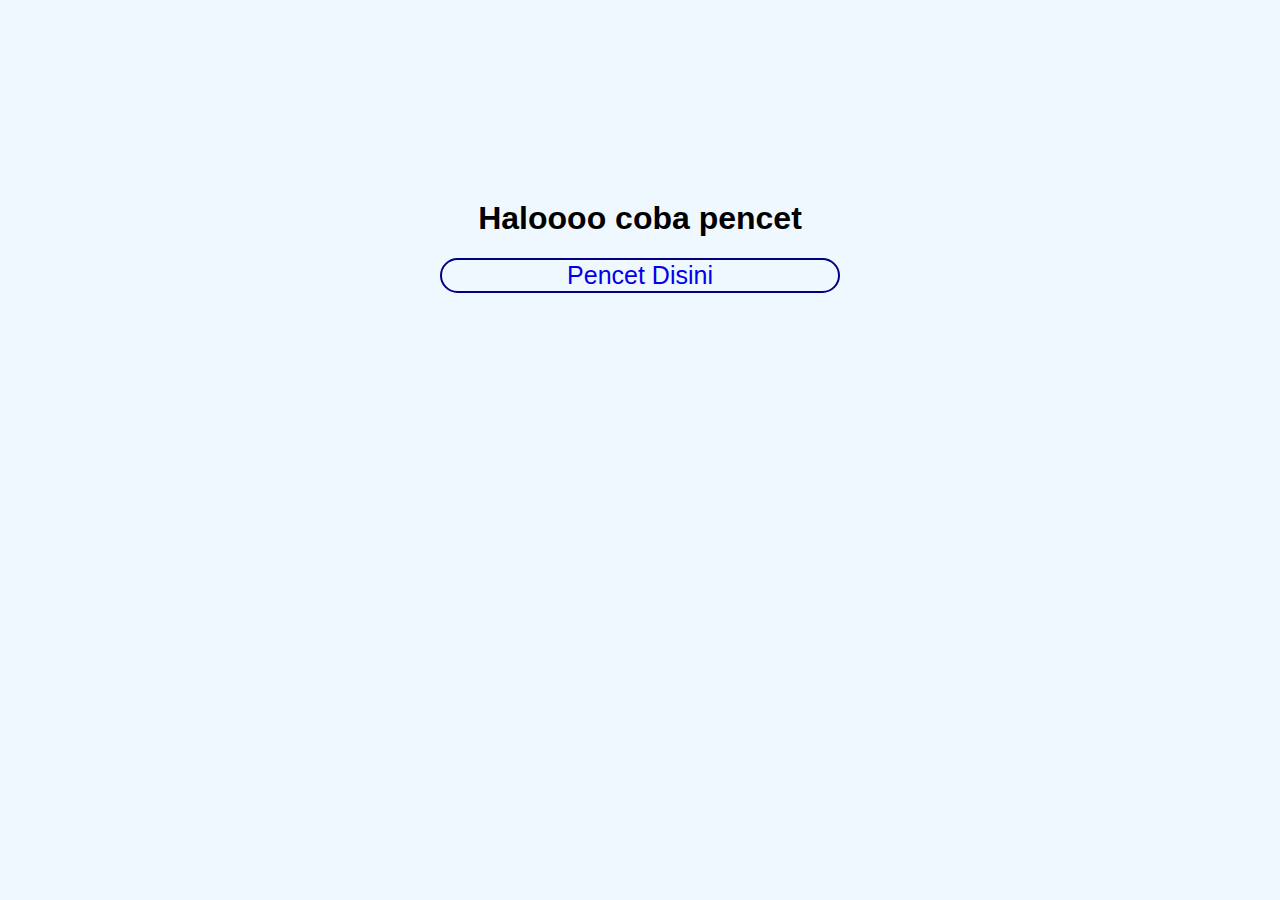
<file: index.html>
<html lang="en">
<head>
    <meta charset="UTF-8">
    <meta http-equiv="X-UA-Compatible" content="IE=edge">
    <meta name="viewport" content="width=device-width, initial-scale=1.0">
    <title>hayyiee</title>
</head>
<body>
    <center>
        <h1>Haloooo coba pencet</h1>
        <button><a href="home.html">Pencet Disini</a></button>
    </center>
    <style>
        body {
            margin-top: 200px;
            background: aliceblue;
        }
        h1 {
            font-family: Arial, Helvetica, sans-serif;
        }
        button {
            background-color: transparent;
            border: transparent;
            border: 2px solid navy;
            border-radius: 50px;
            font-size: 25px;
            width: 400px;
        }
        a {
            text-decoration: none;
        }
        button:hover {
            cursor: pointer;
            background: cornflowerblue;
        }
    </style>
</body>
</html>
</file>
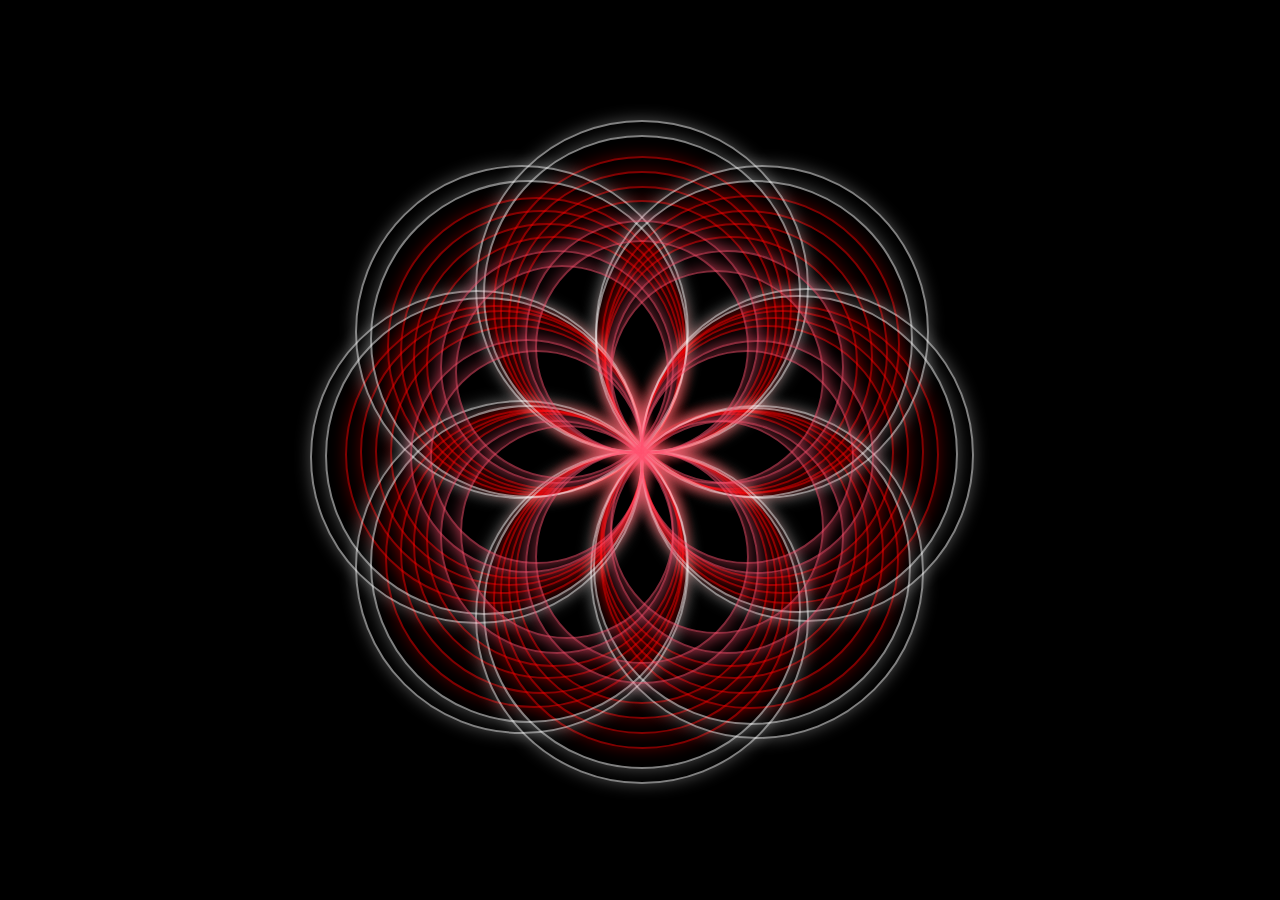
<file: home.html>
<html lang="en">
<head>
    <meta charset="UTF-8">
    <meta http-equiv="X-UA-Compatible" content="IE=edge">
    <meta name="viewport" content="width=device-width, initial-scale=1.0">
    <title>test bunga</title>
    <link rel="stylesheet" href="bunga.css">
</head>
<body>
    <div class="flower">
        <div class="flower1">
        <div class="ball ball1"></div>
        <div class="ball ball02"></div>
        <div class="ball ball03"></div>
        <div class="ball ball4"></div>
        <div class="ball ball5"></div>
        <div class="ball ball6"></div>
        <div class="ball ball7"></div>
        <div class="ball ball8"></div>
    </div>
    <div class="flower2">
        <div class="ball ball9"></div>
        <div class="ball ball10"></div>
        <div class="ball ball11"></div>
        <div class="ball ball12"></div>
        <div class="ball ball13"></div>
        <div class="ball ball14"></div>
        <div class="ball ball15"></div>
        <div class="ball ball16"></div>
        </div>
    <div class="flower3">
        <div class="ball ball17"></div>
        <div class="ball ball18"></div>
        <div class="ball ball19"></div>
        <div class="ball ball20"></div>
        <div class="ball ball21"></div>
        <div class="ball ball22"></div>
        <div class="ball ball23"></div>
        <div class="ball ball24"></div>
        </div>
    <div class="flower4">
        <div class="ball ball25"></div>
        <div class="ball ball26"></div>
        <div class="ball ball27"></div>
        <div class="ball ball28"></div>
        <div class="ball ball29"></div>
        <div class="ball ball30"></div>
        <div class="ball ball31"></div>
        <div class="ball ball32"></div>
        </div>
    <div class="flower5">
        <div class="ball1 ball33"></div>
        <div class="ball1 ball34"></div>
        <div class="ball1 ball35"></div>
        <div class="ball1 ball36"></div>
        <div class="ball1 ball37"></div>
        <div class="ball1 ball38"></div>
        <div class="ball1 ball39"></div>
        <div class="ball1 ball40"></div>
        </div>
    <div class="flower6">
        <div class="ball2 ball41"></div>
        <div class="ball2 ball42"></div>
        <div class="ball2 ball43"></div>
        <div class="ball2 ball44"></div>
        <div class="ball2 ball45"></div>
        <div class="ball2 ball46"></div>
        <div class="ball2 ball47"></div>
        <div class="ball2 ball48"></div>
        </div>
    <div class="flower7">
        <div class="ball3 ball49"></div>
        <div class="ball3 ball50"></div>
        <div class="ball3 ball51"></div>
        <div class="ball3 ball52"></div>
        <div class="ball3 ball53"></div>
        <div class="ball3 ball54"></div>
        <div class="ball3 ball55"></div>
        <div class="ball3 ball56"></div>
        </div>
    <div class="flower8">
        <div class="ball3 ball57"></div>
        <div class="ball3 ball58"></div>
        <div class="ball3 ball59"></div>
        <div class="ball3 ball60"></div>
        <div class="ball3 ball61"></div>
        <div class="ball3 ball62"></div>
        <div class="ball3 ball63"></div>
        <div class="ball3 ball64"></div>
    </div>
    </div>
    <style>
        html, body {
    width: 100%;
    height: 100%;
    margin: 0;
    padding: 0;
    overflow: hidden;
    display: flex;
    justify-content: center;
    align-items: center;
    background: black;
}
.flower {
    width: 500px;
    height: 500px;
    position: relative;
}
.flower1 {
    animation: fadeIn 25s ease;
}
.flower2 {
    animation: fadeIn 20s ease;
}
.flower3 {
    animation: fadeIn 25s ease;
}
.flower4 {
    animation: fadeIn 15s ease;
}
.flower5 {
    animation: fadeIn 10s ease;
}
.flower6 {
    animation: fadeIn 5s ease;
}
.flower7 {
    animation: fadeIn 29s ease;
}
.flower8 {
    animation: fadeIn 31s ease;
}
.ball1 {
    border: 2px solid rgba(255, 255, 255, 0.5);
    box-shadow: 0 0 16px rgba(255, 255, 255, 0.3);
    position: absolute;
    width: 250px;
    height: 250px;
    border-radius: 100%;
}
.ball {
    position: absolute;
    width: 250px;
    height: 250px;
    border-radius: 100%;
    border: 2px solid rgba(255, 0, 0, 0.5);
    box-shadow: 0 0 16px rgba(255, 0, 0, 0.3);
    box-shadow: white;
}
.ball2 {
    border: 2px solid rgba(255, 255, 255, 0.5);
    box-shadow: 0 0 16px rgba(255, 255, 255, 0.3);
    position: absolute;
    width: 250px;
    height: 250px;
    border-radius: 100%;
}
.ball3 {
    border: 2px solid rgba(255, 82, 111, 0.5);
    box-shadow: 0 0 16px rgba(255, 82, 111, 0.5);
    position: absolute;
    width: 250px;
    height: 250px;
    border-radius: 100%;
}
.ball1 {
    left: 125px;
}
.ball02 {
    left: 125px;
    top: 250px;
}
.ball03 {
    top: 125px;
}
.ball4 {
    left: 250px;
    top: 125px;
}
.ball5 {
    left: 36px;
    top: 36px;
}
.ball6 {
    left: 213px;
    top: 213px;
}
.ball7 {
    left: 214px;
    top: 36px;
}
.ball8 {
    left: 36px;
    top: 213px;
}
.ball9 {
    left: 110px;
    bottom: 245px;
    width: 280px;
    height: 280px;
}
.ball10 {
    left: 110px;
    top: 250px;
    width: 280px;
    height: 280px;
}
.ball11 {
    top: 110px;
    width: 280px;
    height: 280px;
    left: -30px;
}
.ball12 {
    left: 250px;
    top: 110px;
    width: 280px;
    height: 280px;
}
.ball13 {
    left: 10px;
    top: 10px;
    width: 280px;
    height: 280px;
}
.ball14 {
    left: 210px;
    top: 210px;
    width: 280px;
    height: 280px;
}
.ball15 {
    left: 214px;
    top: 10px;
    width: 280px;
    height: 280px;
}
.ball16 {
    left: 10px;
    top: 210px;
    width: 280px;
    height: 280px;
}
.ball17 {
    left: 118px;
    bottom: 245px;
    width: 265px;
    height: 265px; 
}
.ball18 {
    left: 118px;
    top: 250px;
    width: 265px;
    height: 265px;
}
.ball19 {
    top: 117px;
    width: 265px;
    height: 265px;
    left: -15px;
}
.ball20 {
    left: 250px;
    top: 117px;
    width: 265px;
    height: 265px;
}
.ball21 {
    left: 23px;
    top: 23px;
    width: 265px;
    height: 265px;
}
.ball22 {
    left: 210px;
    top: 210px;
    width: 265px;
    height: 265px;
}
.ball23 {
    left: 214px;
    top: 23px;
    width: 265px;
    height: 265px;
}
.ball24 {
    left: 23px;
    top: 210px;
    width: 265px;
    height: 265px;
}
.ball25 {
    left: 103px;
    bottom: 245px;
    width: 295px;
    height: 295px; 
}
.ball26 {
    left: 103px;
    top: 250px;
    width: 295px;
    height: 295px;
}
.ball27 {
    top: 105px;
    width: 295px;
    height: 295px;
    left: -45px;
}
.ball28 {
    left: 250px;
    top: 105px;
    width: 295px;
    height: 295px;
}
.ball29 {
    left: -3px;
    top: -3px;
    width: 295px;
    height: 295px;
}
.ball30 {
    left: 211px;
    top: -5px;
    width: 295px;
    height: 295px;
}
.ball31 {
    left: 210px;
    top: 210px;
    width: 295px;
    height: 295px;
}
.ball32 {
    left: -5px;
    top: 209px;
    width: 295px;
    height: 295px;
}
.ball33 {
    width: 314px;
    height: 314px;
    top: -20px;
    left: 205px;
}
.ball34 {
    width: 314px;
    height: 314px;
    top: 207px;
    left: 203px;
}
.ball35 {
    width: 314px;
    height: 314px;
    top: 95px;
    left: 250px;
}
.ball36 {
    width: 314px;
    height: 314px;
    top: 251px;
    left: 93px;
}
.ball37 {
    width: 314px;
    height: 314px;
    top: 205px;
    left: -20px;
}
.ball38 {
    width: 314px;
    height: 314px;
    top: 97px;
    left: -65px;
}
.ball39 {
    width: 314px;
    height: 314px;
    top: -20px;
    left: -20px;
}
.ball40 {
    width: 314px;
    height: 314px;
    top: -65px;
    left: 93px;
}
.ball41 {
    width: 330px;
    height: 330px;
    top: -35px;
    left: 205px;
}
.ball42 {
    width: 330px;
    height: 330px;
    top: 88px;
    left: 250px;
}
.ball43 {
    width: 330px;
    height: 330px;
    top: 205px;
    left: 200px;
}
.ball44 {
    width: 330px;
    height: 330px;
    top: 250px;
    left: 85px;
}
.ball45 {
    width: 330px;
    height: 330px;
    top: 200px;
    left: -35px;
}
.ball46 {
    width: 330px;
    height: 330px;
    top: 90px;
    left: -80px;
}
.ball47 {
    width: 330px;
    height: 330px;
    top: -35px;
    left: -35px;
}
.ball48 {
    width: 330px;
    height: 330px;
    top: -80px;
    left: 85px;
}
.ball49 {
    width: 230px;
    height: 230px;
    top: 20px;
    left: 135px;
}
.ball50 {
    width: 230px;
    height: 230px;
    top: 50px;
    left: 220px;
}
.ball51 {
    width: 230px;
    height: 230px;
    top: 140px;
    left: 250px;
}
.ball52 {
    width: 230px;
    height: 230px;
    top: 220px;
    left: 220px;
}
.ball53 {
    width: 230px;
    height: 230px;
    top: 250px;
    left: 135px;
}
.ball54 {
    width: 230px;
    height: 230px;
    top: 220px;
    left: 50px;
}
.ball55 {
    width: 230px;
    height: 230px;
    top: 50px;
    left: 50px;
}
.ball56 {
    width: 230px;
    height: 230px;
    top: 139px;
    left: 20px;
}
.ball57 {
    width: 210px;
    height: 210px;
    top: 40px;
    left: 145px;
}
.ball58 {
    width: 210px;
    height: 210px;
    top: 70px;
    left: 220px;
}
.ball59 {
    width: 210px;
    height: 210px;
    top: 150px;
    left: 250px;
}
.ball60 {
    width: 210px;
    height: 210px;
    top: 65px;
    left: 65px;
}
.ball61 {
    width: 210px;
    height: 210px;
    top: 220px;
    left: 220px;
}
.ball62 {
    width: 210px;
    height: 210px;
    top: 250px;
    left: 145px;
}
.ball63 {
    width: 210px;
    height: 210px;
    top: 225px;
    left: 70px;
}
.ball64 {
    width: 210px;
    height: 210px;
    top: 150px;
    left: 40px;
}
/*animation
@keyframes color-change {
    0%{background: rgba(252, 83, 193, 0.3);}
    10%{background: rgba(252, 83, 193, 0.7);}
    20%{background: rgba(252, 193, 83, 0.7);}
    40%{background: rgba(252, 193, 83, 0.3);}
    50%{background: rgba(83, 193, 252, 0.3);}
    60%{background: rgba(83, 193, 252, 0.7);}
    70%{background: rgba(193, 83, 252, 0.7);}
    80%{background: rgba(193, 83, 252, 0.3);}
    90%{background: rgba(193, 252, 83, 0.3);}
    100%{background: rgba(193, 252, 83, 0.7);}
}
*/
@keyframes fadeIn {

    from {
        opacity: 0;
    }

    to {
        opacity: 1;
    }
}
/*@keyframes glow {
    0% {
        border-color: rgba(225, 0, 0, 0.5);
        box-shadow: 0 0 16px rgb(225, 0, 51, 0.5);
    }
    100% {
        border-color: rgba(225, 0, 0, 0.1);
        box-shadow: 0 0 16px rgb(225, 0, 0, 0.1);
    }
}
*/

    </style>
</body>
</html>
</file>
<file: bunga.css>
html, body {
    width: 100%;
    height: 100%;
    margin: 0;
    padding: 0;
    overflow: hidden;
    display: flex;
    justify-content: center;
    align-items: center;
    background: black;
}
.flower {
    width: 500px;
    height: 500px;
    position: relative;
}
.flower1 {
    animation: fadeIn 25s ease;
}
.flower2 {
    animation: fadeIn 20s ease;
}
.flower3 {
    animation: fadeIn 25s ease;
}
.flower4 {
    animation: fadeIn 15s ease;
}
.flower5 {
    animation: fadeIn 10s ease;
}
.flower6 {
    animation: fadeIn 5s ease;
}
.flower7 {
    animation: fadeIn 29s ease;
}
.flower8 {
    animation: fadeIn 31s ease;
}
.ball1 {
    border: 2px solid rgba(255, 255, 255, 0.5);
    box-shadow: 0 0 16px rgba(255, 255, 255, 0.3);
    position: absolute;
    width: 250px;
    height: 250px;
    border-radius: 100%;
}
.ball {
    position: absolute;
    width: 250px;
    height: 250px;
    border-radius: 100%;
    border: 2px solid rgba(255, 0, 0, 0.5);
    box-shadow: 0 0 16px rgba(255, 0, 0, 0.3);
    box-shadow: white;
}
.ball2 {
    border: 2px solid rgba(255, 255, 255, 0.5);
    box-shadow: 0 0 16px rgba(255, 255, 255, 0.3);
    position: absolute;
    width: 250px;
    height: 250px;
    border-radius: 100%;
}
.ball3 {
    border: 2px solid rgba(255, 82, 111, 0.5);
    box-shadow: 0 0 16px rgba(255, 82, 111, 0.5);
    position: absolute;
    width: 250px;
    height: 250px;
    border-radius: 100%;
}
.ball1 {
    left: 125px;
}
.ball02 {
    left: 125px;
    top: 250px;
}
.ball03 {
    top: 125px;
}
.ball4 {
    left: 250px;
    top: 125px;
}
.ball5 {
    left: 36px;
    top: 36px;
}
.ball6 {
    left: 213px;
    top: 213px;
}
.ball7 {
    left: 214px;
    top: 36px;
}
.ball8 {
    left: 36px;
    top: 213px;
}
.ball9 {
    left: 110px;
    bottom: 245px;
    width: 280px;
    height: 280px;
}
.ball10 {
    left: 110px;
    top: 250px;
    width: 280px;
    height: 280px;
}
.ball11 {
    top: 110px;
    width: 280px;
    height: 280px;
    left: -30px;
}
.ball12 {
    left: 250px;
    top: 110px;
    width: 280px;
    height: 280px;
}
.ball13 {
    left: 10px;
    top: 10px;
    width: 280px;
    height: 280px;
}
.ball14 {
    left: 210px;
    top: 210px;
    width: 280px;
    height: 280px;
}
.ball15 {
    left: 214px;
    top: 10px;
    width: 280px;
    height: 280px;
}
.ball16 {
    left: 10px;
    top: 210px;
    width: 280px;
    height: 280px;
}
.ball17 {
    left: 118px;
    bottom: 245px;
    width: 265px;
    height: 265px; 
}
.ball18 {
    left: 118px;
    top: 250px;
    width: 265px;
    height: 265px;
}
.ball19 {
    top: 117px;
    width: 265px;
    height: 265px;
    left: -15px;
}
.ball20 {
    left: 250px;
    top: 117px;
    width: 265px;
    height: 265px;
}
.ball21 {
    left: 23px;
    top: 23px;
    width: 265px;
    height: 265px;
}
.ball22 {
    left: 210px;
    top: 210px;
    width: 265px;
    height: 265px;
}
.ball23 {
    left: 214px;
    top: 23px;
    width: 265px;
    height: 265px;
}
.ball24 {
    left: 23px;
    top: 210px;
    width: 265px;
    height: 265px;
}
.ball25 {
    left: 103px;
    bottom: 245px;
    width: 295px;
    height: 295px; 
}
.ball26 {
    left: 103px;
    top: 250px;
    width: 295px;
    height: 295px;
}
.ball27 {
    top: 105px;
    width: 295px;
    height: 295px;
    left: -45px;
}
.ball28 {
    left: 250px;
    top: 105px;
    width: 295px;
    height: 295px;
}
.ball29 {
    left: -3px;
    top: -3px;
    width: 295px;
    height: 295px;
}
.ball30 {
    left: 211px;
    top: -5px;
    width: 295px;
    height: 295px;
}
.ball31 {
    left: 210px;
    top: 210px;
    width: 295px;
    height: 295px;
}
.ball32 {
    left: -5px;
    top: 209px;
    width: 295px;
    height: 295px;
}
.ball33 {
    width: 314px;
    height: 314px;
    top: -20px;
    left: 205px;
}
.ball34 {
    width: 314px;
    height: 314px;
    top: 207px;
    left: 203px;
}
.ball35 {
    width: 314px;
    height: 314px;
    top: 95px;
    left: 250px;
}
.ball36 {
    width: 314px;
    height: 314px;
    top: 251px;
    left: 93px;
}
.ball37 {
    width: 314px;
    height: 314px;
    top: 205px;
    left: -20px;
}
.ball38 {
    width: 314px;
    height: 314px;
    top: 97px;
    left: -65px;
}
.ball39 {
    width: 314px;
    height: 314px;
    top: -20px;
    left: -20px;
}
.ball40 {
    width: 314px;
    height: 314px;
    top: -65px;
    left: 93px;
}
.ball41 {
    width: 330px;
    height: 330px;
    top: -35px;
    left: 205px;
}
.ball42 {
    width: 330px;
    height: 330px;
    top: 88px;
    left: 250px;
}
.ball43 {
    width: 330px;
    height: 330px;
    top: 205px;
    left: 200px;
}
.ball44 {
    width: 330px;
    height: 330px;
    top: 250px;
    left: 85px;
}
.ball45 {
    width: 330px;
    height: 330px;
    top: 200px;
    left: -35px;
}
.ball46 {
    width: 330px;
    height: 330px;
    top: 90px;
    left: -80px;
}
.ball47 {
    width: 330px;
    height: 330px;
    top: -35px;
    left: -35px;
}
.ball48 {
    width: 330px;
    height: 330px;
    top: -80px;
    left: 85px;
}
.ball49 {
    width: 230px;
    height: 230px;
    top: 20px;
    left: 135px;
}
.ball50 {
    width: 230px;
    height: 230px;
    top: 50px;
    left: 220px;
}
.ball51 {
    width: 230px;
    height: 230px;
    top: 140px;
    left: 250px;
}
.ball52 {
    width: 230px;
    height: 230px;
    top: 220px;
    left: 220px;
}
.ball53 {
    width: 230px;
    height: 230px;
    top: 250px;
    left: 135px;
}
.ball54 {
    width: 230px;
    height: 230px;
    top: 220px;
    left: 50px;
}
.ball55 {
    width: 230px;
    height: 230px;
    top: 50px;
    left: 50px;
}
.ball56 {
    width: 230px;
    height: 230px;
    top: 139px;
    left: 20px;
}
.ball57 {
    width: 210px;
    height: 210px;
    top: 40px;
    left: 145px;
}
.ball58 {
    width: 210px;
    height: 210px;
    top: 70px;
    left: 220px;
}
.ball59 {
    width: 210px;
    height: 210px;
    top: 150px;
    left: 250px;
}
.ball60 {
    width: 210px;
    height: 210px;
    top: 65px;
    left: 65px;
}
.ball61 {
    width: 210px;
    height: 210px;
    top: 220px;
    left: 220px;
}
.ball62 {
    width: 210px;
    height: 210px;
    top: 250px;
    left: 145px;
}
.ball63 {
    width: 210px;
    height: 210px;
    top: 225px;
    left: 70px;
}
.ball64 {
    width: 210px;
    height: 210px;
    top: 150px;
    left: 40px;
}
/*animation
@keyframes color-change {
    0%{background: rgba(252, 83, 193, 0.3);}
    10%{background: rgba(252, 83, 193, 0.7);}
    20%{background: rgba(252, 193, 83, 0.7);}
    40%{background: rgba(252, 193, 83, 0.3);}
    50%{background: rgba(83, 193, 252, 0.3);}
    60%{background: rgba(83, 193, 252, 0.7);}
    70%{background: rgba(193, 83, 252, 0.7);}
    80%{background: rgba(193, 83, 252, 0.3);}
    90%{background: rgba(193, 252, 83, 0.3);}
    100%{background: rgba(193, 252, 83, 0.7);}
}
*/
@keyframes fadeIn {

    from {
        opacity: 0;
    }

    to {
        opacity: 1;
    }
}
/*@keyframes glow {
    0% {
        border-color: rgba(225, 0, 0, 0.5);
        box-shadow: 0 0 16px rgb(225, 0, 51, 0.5);
    }
    100% {
        border-color: rgba(225, 0, 0, 0.1);
        box-shadow: 0 0 16px rgb(225, 0, 0, 0.1);
    }
}
*/
</file>
